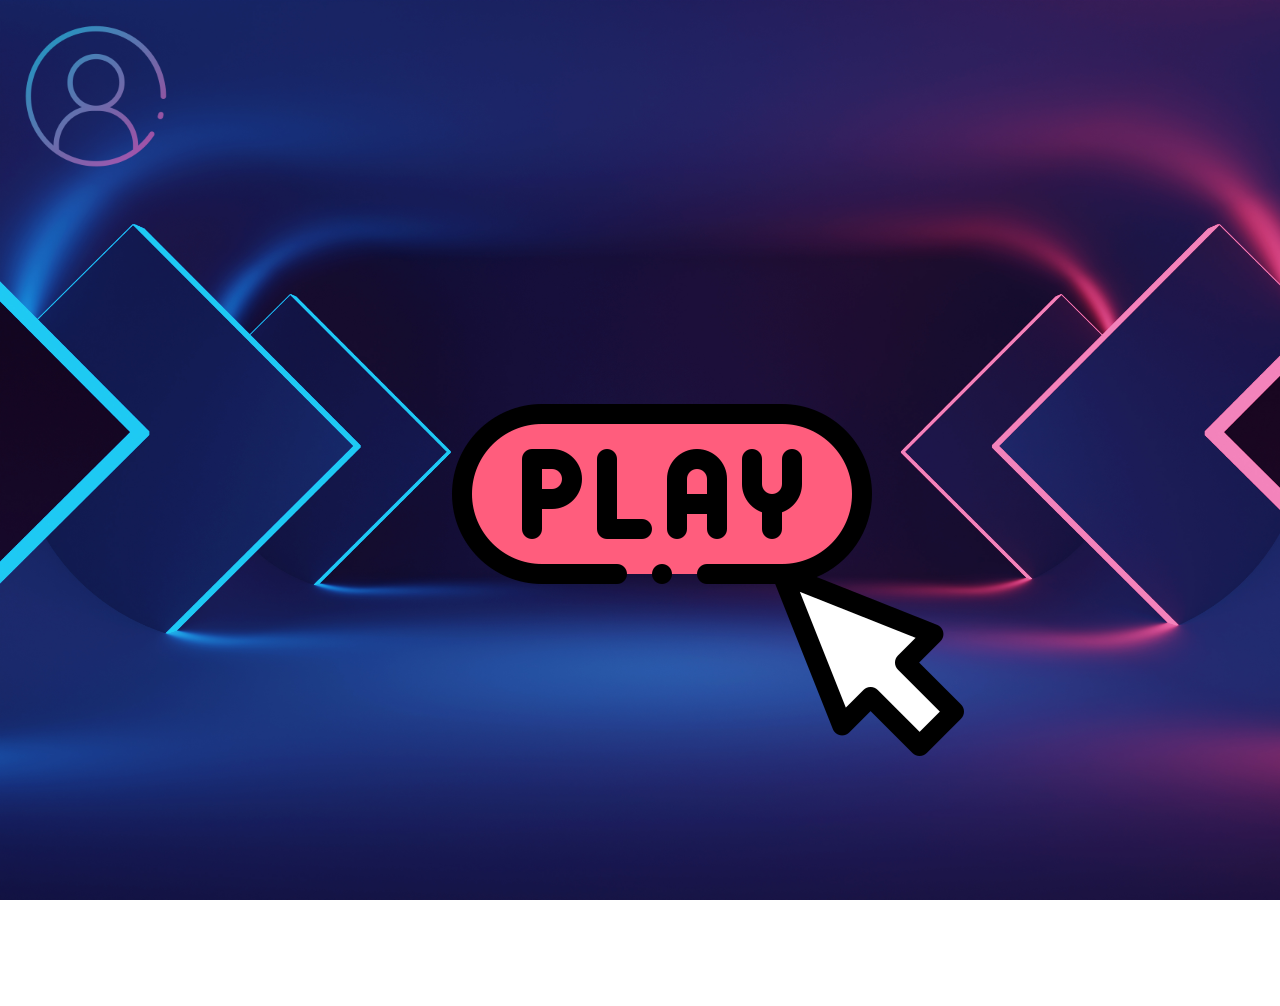
<file: index.html>
<!DOCTYPE html>
<html lang="en">
<head>
    <meta charset="UTF-8">
    <meta http-equiv="X-UA-Compatible" content="IE=edge">
    <meta name="viewport" content="width=device-width, initial-scale=1.0">
    <title>Document</title>
    <link rel="stylesheet" href="projectjs.css" />
   
</head>
<body>
    <input type="image" id="loggin" src="איקון הרשמה.png" onclick="logine()"/>    
    <a href="newProject.html"><img id="t" src="אייקון פליי.png"/></a>
    <div  id="container">
    <h1 id="h1"></h1>
    <h2>SearchNum</h2>
    <p>Stay updated with our newsletter</p>
    <form onsubmit="funcc()" action="explain.html">
    <input type="text" id="t1" placeholder="Enter your name" >
    <br>
     <input type="submit" id="t2" value="Suscribe">
    </form>
    </div>
 
	<script>
		function logine()//קישור לטופס
{
  document.getElementById("container").style.display="inline-block";
  let arrUser; 
} 
document.getElementById ("t2").addEventListener("click",function()
{
localStorage.setItem("name",document.getElementById("t1").value);
})
  let i=localStorage.getItem("name");
document.getElementById("h1").innerHTML="Welcom To "+ i;
function funcc()
{
      if(document.getElementById('name').value=="")
      {
        alert("Please enter user name");
        document.getElementById('name').focus()
        return false;
      }
      return true;
}

</script>
</body>
</html>
</file>
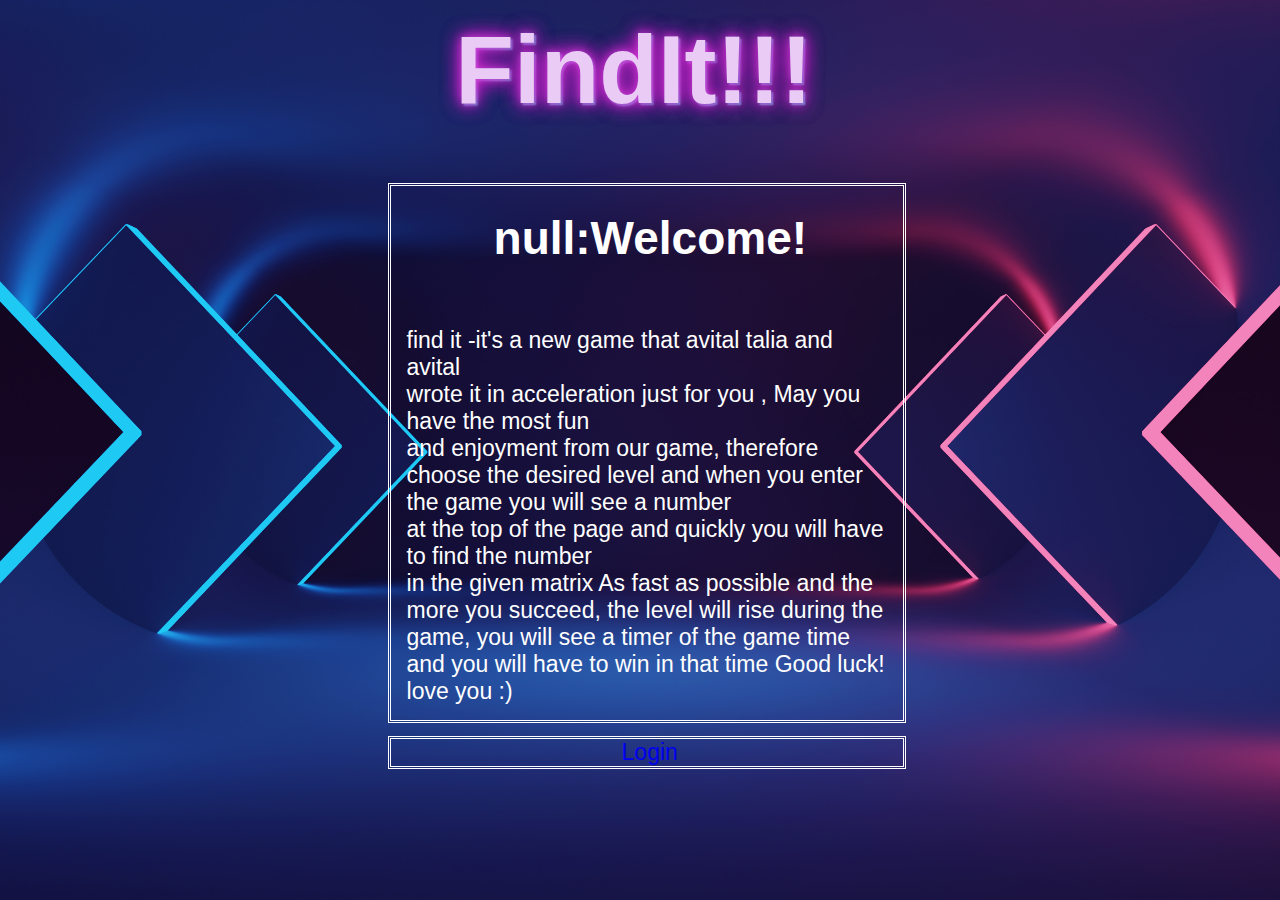
<file: explain.html>
<!DOCTYPE html>
<html lang="en">
<head>
    <meta charset="UTF-8">
    <meta name="viewport" content="width=device-width, initial-scale=1.0">
    <title>explain</title>
    <link rel="stylesheet" href="newproject.css">
</head>
<body>
   <div id="h"><h1>FindIt!!!</h1></div> 
  <div id="exp" >
   <h1 id="h1" style="margin-right: 10vw;margin-left: 8vw; "></h1>
    <p>
    find it -it's a new game that avital talia and avital
    <br> wrote it in acceleration just for you , May you have the most fun 
    <br> and enjoyment from our game, therefore choose the desired level 
     and when you enter the game you will see a number 
    <br> at the top of the page and quickly you will have to find the number 
    <br> in the given matrix As fast as possible and the more you succeed,
    the level will rise during the game, 
     you will see a timer of the game time
    <br>and you will have to win in that time
   Good luck! love you :)
  </p> 
</div >
<div id="playy">
   <a href="projectjs.html" id="play">Login</a>
</div> 
   <script>
      let k=localStorage.getItem("name");
      document.getElementById("h1").innerHTML=k+":Welcome!";
   </script>
</body>
</html>
</file>
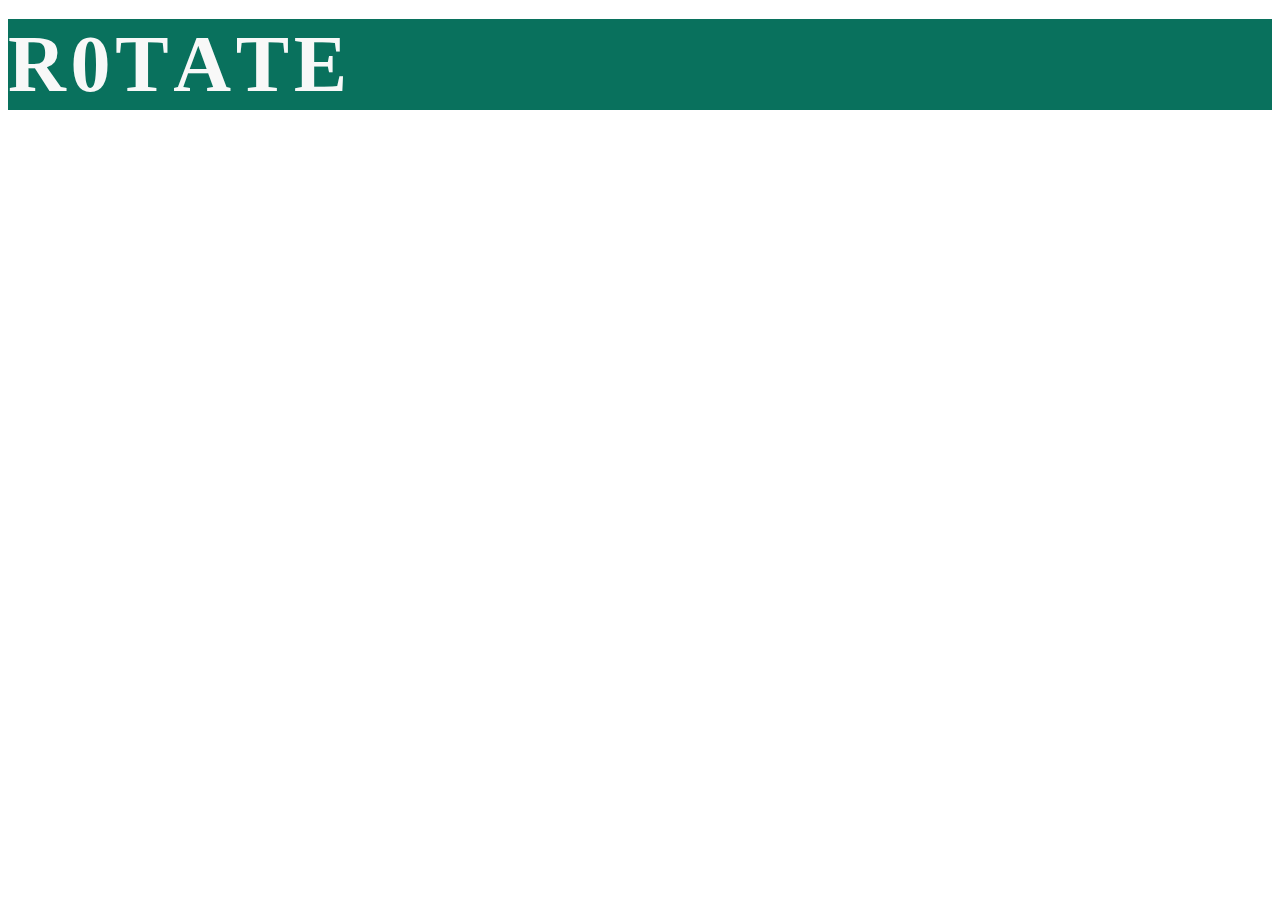
<file: hhh.html>
<!DOCTYPE html>
<html lang="en">
<head>
    <meta charset="UTF-8">
    <meta http-equiv="X-UA-Compatible" content="IE=edge">
    <meta name="viewport" content="width=device-width, initial-scale=1.0">
    <title>Document</title>
    <link rel="stylesheet" href="hhh.css" />  
    <!DOCTYPE html>
    <!DOCTYPE html>
    <html>
    <head>
        <style>
            /* @import url('https://fonts.googleapis.com/css2?family=Arvo&display=swap'); */
        </style>
    </head>
    <body>
        <div class="wrapper nine">
            <div>
                <h3 class="rotate">
                    <span>R</span>
                    <span>0</span>
                    <span>T</span>
                    <span>A</span>
                    <span>T</span>
                    <span>E</span>
                </h3>
            </div>
        </div>
    </body>
    </html>
</file>
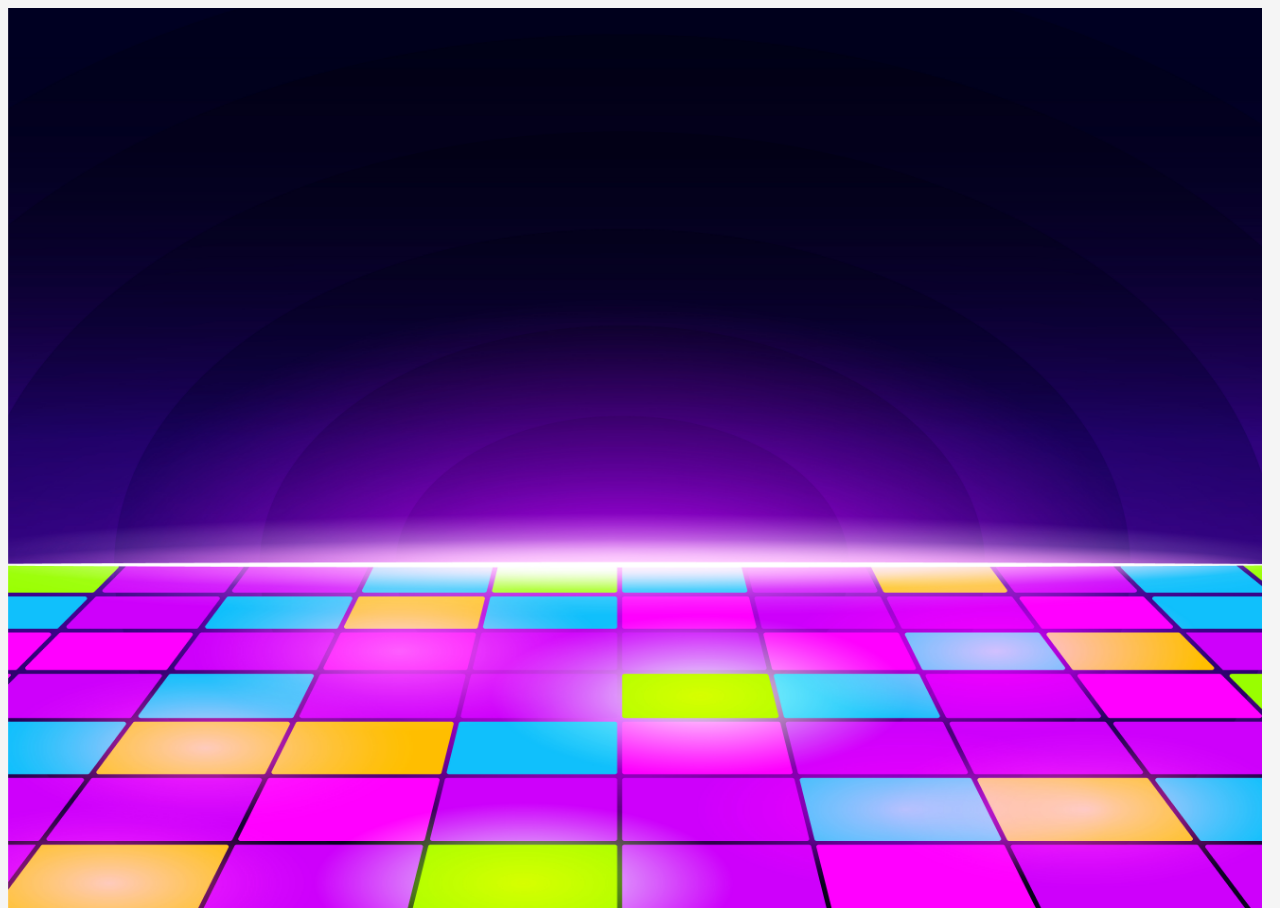
<file: new.html>
<!DOCTYPE html>
<html lang="en">
<head>
    <meta charset="UTF-8">
    <meta http-equiv="X-UA-Compatible" content="IE=edge">
    <meta name="viewport" content="width=device-width, initial-scale=1.0">
    <link rel="stylesheet" href="ply.css" />
    <title>Document</title>
</head>
<body>
    <script>
    let board = document.getElementById("board");
    for (let i = 10; i >= 1; i--)
 {
      let newRow = document.createElement("div");
      newRow.classList.add("row");
      board.appendChild(newRow);
      for (let j = 10; j >= 1; j--)
 {
        let numbers = i * 10 - 10 + j;
        let color = numbers;
          numbers = i * 10 - j + 1
        let span = document.createElement("span");
        span.classList.add("square");
        span.setAttribute("id", "a" + numbers);
        span.textContent = numbers;
        newRow.appendChild(span);
        console.log(span);
        console.log(numbers)
      }
    } </script>
</body>
</html>
</file>
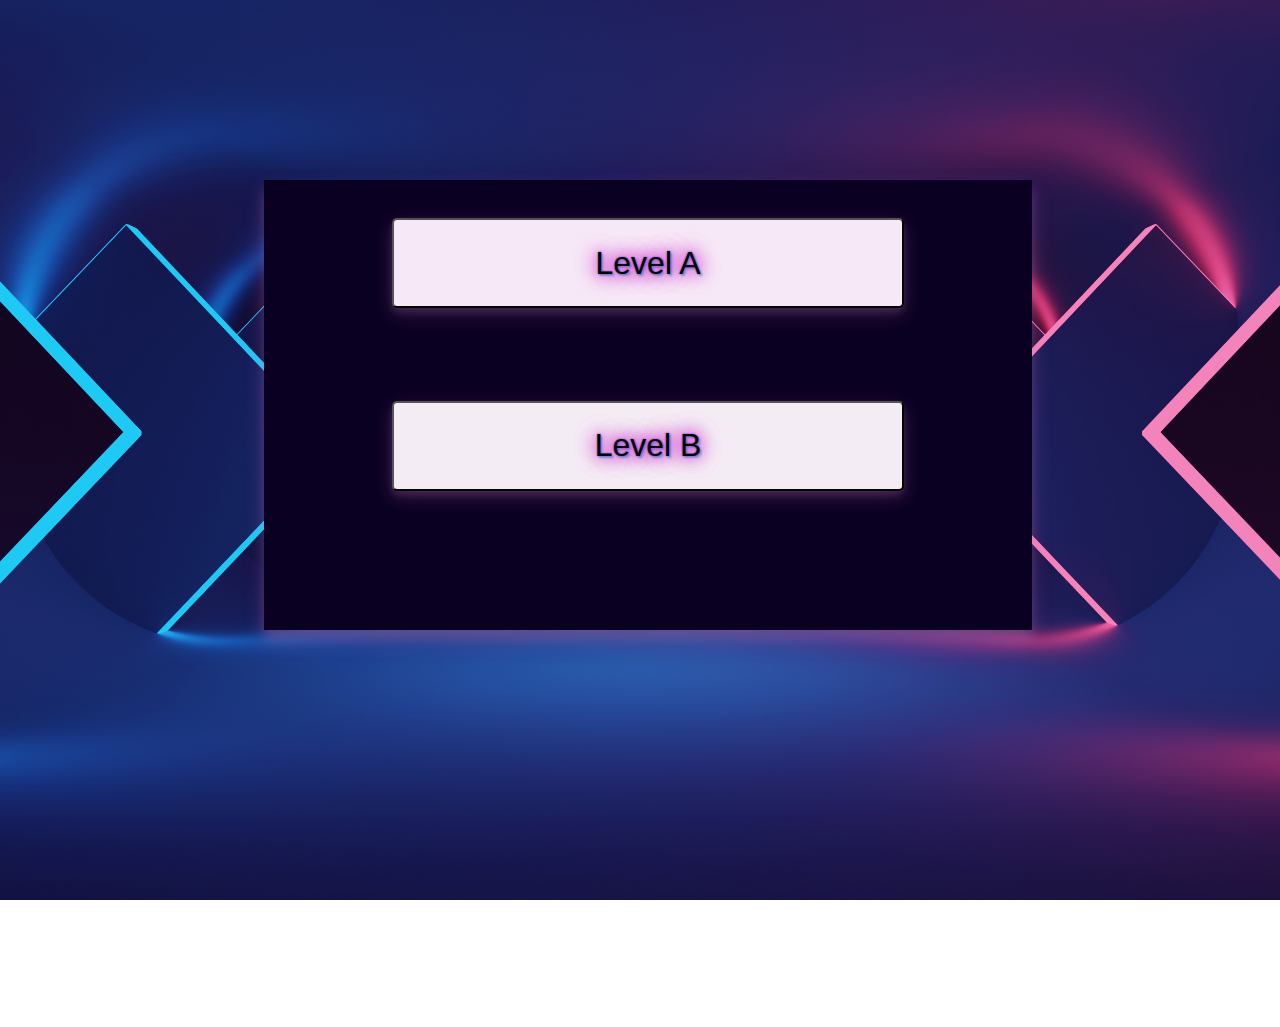
<file: newProject.html>
<!DOCTYPE html>
<html lang="en">

<head>
  <meta charset="UTF-8">
  <meta http-equiv="X-UA-Compatible" content="IE=edge">
  <meta name="viewport" content="width=device-width, initial-scale=1.0">
  <title>Document</title>
  <link rel="stylesheet" href="newproject.css" />
</head>
<body>
  <div id="wh">
    <input type="button" id="level_a" value="Level A" onclick="func(4)">
    <br>
    <input type="button" id="level_b" value="Level B" onclick="func(7)">
  </div>
  <div id="all" style="visibility:hidden;">
    <div id="alll">
      <img id="star1" />
      <img id="star2" />
      <img id="star3" />
      <div id="lookfor"></div>
      <img id="pause" src="pause.gif" onclick="Stop()" alt="">
      <div id="points">
      <p id="pointsss"></p>
      <p id="pointss"></p>
      </div>

    </div>

    <div id="board"></div>
    <div id="timer"></div>
    <div id="results">
    <input type="button" value="Try again!" id="try" />
    </div>
  </div>
  
  <script>
    let cnt = 0;
    let k;//גודל המטריצה
    let span;
    let newRow;
    let numbers;
    let flag = false;
    function Stop() 
    {
      let t=document.querySelectorAll(".square")
      if (!flag) 
      {
        document.querySelector("#timer").style.animationPlayState = 'paused';
        document.querySelector("#results").style.animationPlayState = 'paused';
        flag = true;
        document.getElementById("board").style.opacity=0;
      }
      else {
        document.querySelector("#timer").style.animationPlayState = 'running';
        flag = false;
        document.querySelector("#results").style.animationPlayState = 'running';
        document.getElementById("board").style.opacity=1;
      }
    }
    function func(k) 
    {
      document.getElementById("wh").remove();
      document.getElementById("all").style = "visibility: visible";
      start(k);
    }

    function rim()
    {
      event.target.remove();
    }
    function start(k) 
    {
      let name=localStorage.getItem("name")
      document.getElementById("pointsss").innerHTML=name+":"
      let rand1 = Math.floor(Math.random() * (k * 10)) + 1;//רינדום מספר ללמעלה-המספר שצריך למצוא
      let ri = Math.floor(Math.random() * k) + 1;//אינדקס למספר שלמעלה
      let rj = Math.floor(Math.random() * k) + 1;//כנ"ל
      let numid;//האינדקס שבו נמצא האיבר שאותו מחפשים
      document.getElementById("lookfor").innerHTML = rand1;//מכניס ללוק פור את המספר שצריך לחפש שם הוא יוצג בגדול
      let board = document.getElementById("board");//משתנה שבו שמרתי את בורד מה body
      for (let i = k; i >= 1; i--)//לולאה שיוצרת את השורות 
      {
        newRow = document.createElement("div");//יוצר אלמנט מסוג דיב כל השורות הם דיבים
        newRow.classList.add("row");//הקלאס של השורה שנוצרה הוא ROW
        board.appendChild(newRow);//השורה שנוצרה היא נהיית הילד של הלוח
        for (let j = k; j >= 1; j--)//לולאה שיוצרת את העמודות
        {
          let numbers = i * k - j + 1;//חישוב בשביל האי די של התא
          span = document.createElement("span");//יוצרת אובייקט מסוג ספאן ומכניסה למשתנה
          if (k == 4)//אם קיי שווה ארבע זה אומר שהוא בשלב הראשון
          {
            span.classList.add("square");//הוא שייך לקלאס סקוואר
          }
          if (k == 7)//אם קיי שווה שבע זה אומר שהוא בשלב השני של המשחק
          {
            span.classList.add("square7");//הוא שייך לקלאס סקוואר שבע
          }
          span.setAttribute("id", "a" + numbers);//יוצרת אי די למשתנה 
          newRow.appendChild(span);//מגדירה אותו בתור הילד של השורה שבא הוא נמצא
          if (k == 10)//זה אומר שאתה בשלב השלישי של המשחק
          {
            span.classList.add("square10");//אתה שייך לסקוואר עשר
          }
          let rand2 = Math.floor(Math.random() * (k * 10)) + 1;//רינדום מספר להכנסה לתא במטריצה
          while (rand1 == rand2)//כל עוד את השווה למספר שצריך למצוא תמשיך לרנדם מספרים אחרים כי לא רוצים שהוא יופיע יותר מפעם אחת במטריצה
            rand2 = Math.floor(Math.random() * (k * 10)) + 1;
          span.textContent = rand2;//ספאן יכיל את המספר המרונדם 
          if (ri == i && rj == j)//אם התא שבו אני נמצאת שווה לתא שאליו רציתי להכניס את המספר שאני צריכה למצוא
          {
            span.textContent = rand1;//התא יכיל את המספר המבוקש
            numid = numbers;//עכשיו יהיה שמור לי במשתנה נאמאידי   
          }
          document.getElementById("a" + numbers).addEventListener("click", rim);
        }//סוגרת פור פנימי
      }//סוגרת פור חיצוני
      document.getElementById("a" + numid).addEventListener("click", chek);//אם הוא לוחץ על התא הנכון זאת אומרת על המספר המבוקש לך לפונקצייה צאק
      function chek() {
        cnt += 100;
        document.getElementById("pointss").innerHTML = cnt;//לך לדיב סי ותשים בו את מספר הנקודות 
        document.getElementById("board").innerHTML = "";//לך לבורד תאתחל לי אותו לריק
        if (cnt == 400)//זה אומר שהוא סיים שלב ראשון בהצלחה
        {
          k = 7;//ככשיו נצטרך להגדיר מטריצה גדולה יותר שבע על שבע
          document.getElementById("star1").src = "star1.gif";//תשנה את הדיב הריק לתמונת כוכב
        }
        if (cnt == 700)//זה אומר שהוא סיים שלב שני בהצלחה
        {
          k = 10;//עכשיו נצטרך להגדיר מטריצה גדולה יותר עשר על עשר
          document.getElementById("star2").src = " star1.gif";
        }
        if (cnt == 1000)//זה אומר שהוא סיים שלש שלישי בהצלחה
        {
          document.getElementById("star3").src = "star1.gif";
        }
        if (cnt == 1300)//הוא סיים שלב רביעי בהצלחה
        {
          document.body.style.backgroundImage='url("minion.gif")';
          document.getElementById("all").remove();
          let dv=document.createElement("div");
          dv.setAttribute("id","win");
          document.body.appendChild(dv);
          document.getElementById("win").innerHTML="winner";
          // k = 0;
          // let finishh = document.createElement("div");//יוצר דיב ומכניס למשתנה פיניש
          // span.setAttribute("id", "finish");
        }
        start(k);//שולחת שוב לפונקציה
      }
    }
    console.log(span);
    document.getElementById("try").addEventListener('click', function ()//אם סיימתי או נכשלתי יש לי אפשרות לנסות שוב 
    {
      window.open("newProject.html");
    })
    
  </script>
</body>

</html>
</file>
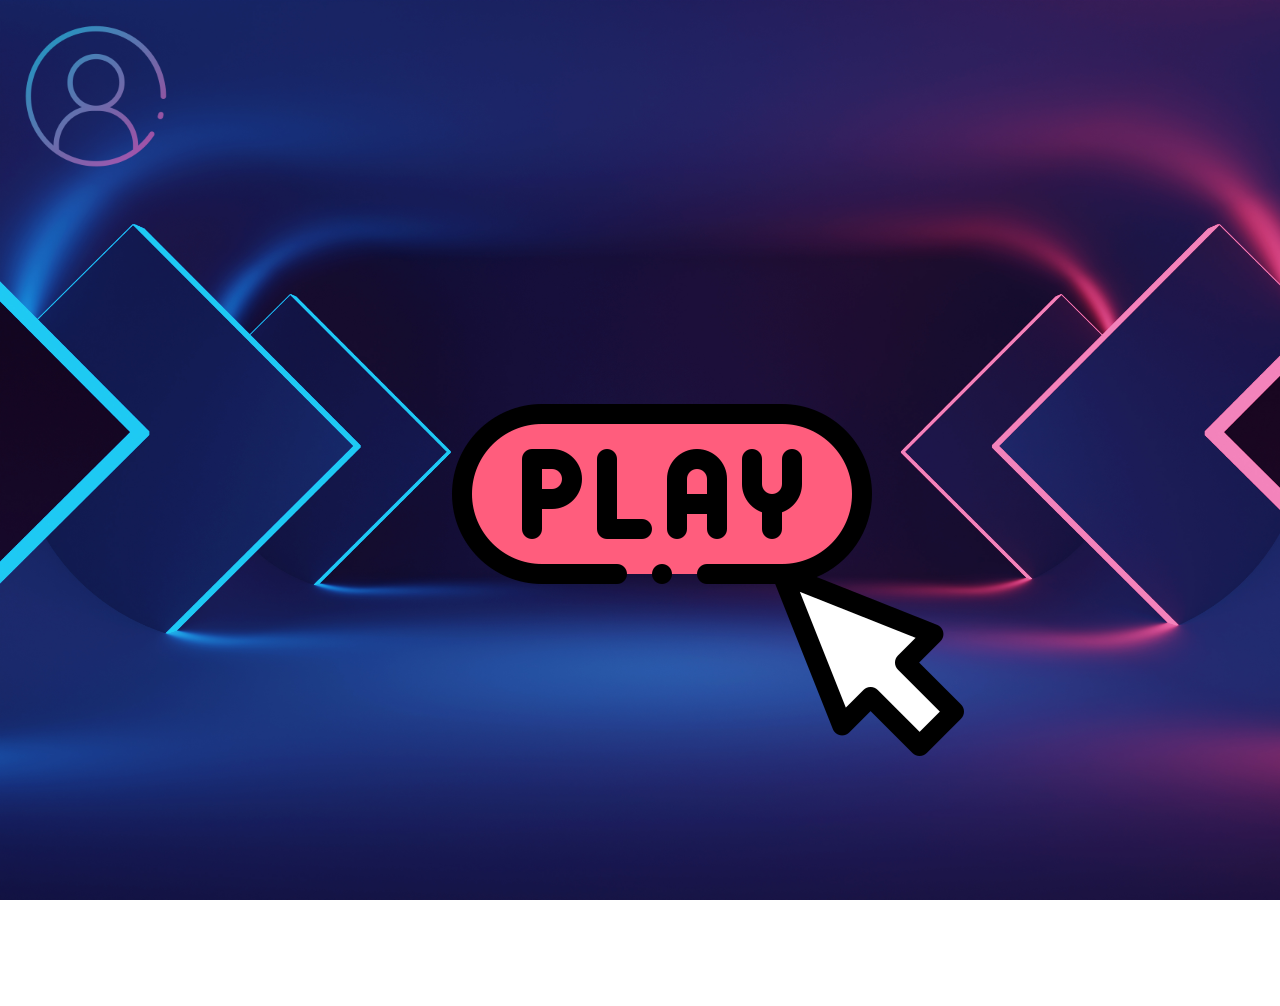
<file: projectjs.html>
<!DOCTYPE html>
<html lang="en">
<head>
    <meta charset="UTF-8">
    <meta http-equiv="X-UA-Compatible" content="IE=edge">
    <meta name="viewport" content="width=device-width, initial-scale=1.0">
    <title>Document</title>
    <link rel="stylesheet" href="projectjs.css" />
   
</head>
<body>
    <input type="image" id="loggin" src="איקון הרשמה.png" onclick="logine()"/>    
    <a href="newProject.html"><img id="t" src="אייקון פליי.png"/></a>
    <div  id="container">
    <h1 id="h1"></h1>
    <h2>SearchNum</h2>
    <p>Stay updated with our newsletter</p>
    <form onsubmit="funcc()" action="explain.html">
    <input type="text" id="t1" placeholder="Enter your name" >
    <br>
     <input type="submit" id="t2" value="Suscribe">
    </form>
    </div>
 
	<script>
		function logine()//קישור לטופס
{
  document.getElementById("container").style.display="inline-block";
  let arrUser; 
} 
document.getElementById ("t2").addEventListener("click",function()
{
localStorage.setItem("name",document.getElementById("t1").value);
})
  let i=localStorage.getItem("name");
document.getElementById("h1").innerHTML="Welcom To "+ i;
function funcc()
{
      if(document.getElementById('name').value=="")
      {
        alert("Please enter user name");
        document.getElementById('name').focus()
        return false;
      }
      return true;
}

</script>
</body>
</html>
</file>
<file: projectjs.css>
#t{
    margin-top: 20vh;
    margin-left: 20%;
    margin-bottom: 13%;
}
#loggin{
    width: 15vw;
    margin-bottom: 90vh;  
}
#loggin:hover{
    opacity: 0.6;
}
img:hover{
    opacity: 0.6;
}
@import url('https://fonts.googleapis.com/css?family=Abel|Aguafina+Script|Artifika|Athiti|Condiment|Dosis|Droid+Serif|Farsan|Gurajada|Josefin+Sans|Lato|Lora|Merriweather|Noto+Serif|Open+Sans+Condensed:300|Playfair+Display|Rasa|Sahitya|Share+Tech|Text+Me+One|Titillium+Web');

body {
	background: url('reka.jpg');
	background-attachment: fixed;
	background-size:cover;
	margin: 0;
}


#container{
	background-image: linear-gradient(to top, rgba(205, 156, 242, 0.40) 0%, rgba(246, 255, 255, 0.71) 100%); 
	box-shadow: 0 15px 30px 1px rgba(128, 128, 128, 0.31);
	text-align: center;
	border-radius: 5px;
	margin: 3em auto;
	background: rgba(255, 255, 255, 0.95);
	height: 400px;
	width: 480px;
	padding: 1em;
	position: fixed;
	bottom: 0;
	right: 0;
	left: 0;
	top: 0;	
	display:none;
    margin-top: 14%;
	
}

#container h2 
{
    -webkit-text-fill-color: transparent;
	font-family: 'Playfair Display', serif;
	background-repeat: no-repeat;
	background-attachment: fixed;
	background-size:cover;
	letter-spacing: 2px;
	font-size: 3.5em;
	margin: 0;	
}
#container p 
{
	font-family: 'Farsan', cursive;
	margin: 3px 0 1.5em 0;
	font-size: 1.3em;
	color: #7d7d7d;
}

#container input 
{
	width: 210px;
	display: inline-block;
	text-align: center;
	border-radius: 7px;
	background: #eee;
	padding: 1em 2em;
	outline: none;
	border: none;
	color: #222;
	transition: 0.3s linear;
}
::placeholder{color: #999;}
#container input:focus {background: rgba(0, 0, 333, 0.10);}
#container button {
	background-image: linear-gradient(to left, rgba(255, 146, 202, 0.75) 0%, rgba(145, 149, 251, 0.86) 100%);
	box-shadow: 0 9px 25px -5px #df91fb;
	font-family: 'Abel', sans-serif;
	padding: 0.5em 1.9em;
	margin: 2.3em 0 0 0;
	border-radius: 7px;
	font-size: 1.4em;
	cursor: pointer;
	color: #FFFFFF;
	font-size: 1em;
	outline: none;
	border: none;
	transition: 0.3s linear;
}
#container button:hover{transform: translatey(2px);}
#container button:active{transform: translatey(5px);}
</file>
<file: newproject.css>
body
{
  height: 100%;
   width: 99%;
   background-image:url('reka.jpg');
   background-repeat:no-repeat;
  background-size: 100% 100%;
  background-attachment: fixed;
}
.square ,#h
{
    width: 11vw;
    height: 18vh;
    font-size: 3rem; 
    font-family: "Play", sans-serif;
    display: inline-block;
    text-shadow: 0 0 10px #ff4af6a8, 0 0 20px #88379ca8, 0 0 20px #ef00e3a8,
    0 0 20px #ef00e3a8, 0 0 2px #00557d, 2px 2px 2px #54ccdb;
    color: #e9cbf5;
    animation: ronis-scale alternate  1s linear infinite;  
}
   @keyframes ronis-scale
   {
     0% {transform: scale(1);}

     100% {transform: scale(1.5);}
   }
  .square7
   {
    font-size: 2rem; 
    width: 80px;
    height: 70px;
    display: inline-block;
    text-align: center;
    font-family: Verdana, Geneva, Tahoma, sans-serif, "Play";
    display: inline-block;
    text-shadow: 0 0 2px #ff4af6a8, 0 0 5px #88379ca8, 0 0 3px #ef00e3a8,
    0 0 15px #e27bdda8, 0 0 2px #e7e7e7, 2px 2px 2px #54ccdb;
    color: #e9cbf5;
    transition: 0.5s ease-in-out;
    animation: loader 2s infinite;
    }       
    @keyframes loader 
    {
      0% {rotate: 0deg;}
      
      50% {rotate: 180deg;}
      
      100% {rotate: 360deg;}
    } 
    .square10
    {
      font-size: 1rem; 
      width: 60px;
      height: 50px;
      display: inline-block;
      text-align: center;
      font-family: Verdana, Geneva, Tahoma, sans-serif, "Play";
      display: inline-block;
      text-shadow: 0 0 2px #ff4af6a8, 0 0 5px #88379ca8, 0 0 3px #ef00e3a8,
      0 0 15px #e27bdda8, 0 0 2px #e7e7e7, 2px 2px 2px #54ccdb;
      color: #e9cbf5;
    }  
    #finish
    {
      font-family: "Play", sans-serif;
      font-size: 3rem; 
      color: #e9cbf5;
      text-shadow: 0 0 10px #ff4af6a8, 0 0 20px #88379ca8, 0 0 20px #ef00e3a8,
      0 0 20px #ef00e3a8, 0 0 2px #00557d, 2px 2px 2px #54ccdb;
    }
    #lookfor
    {
      width: 20vw;
      margin: 0;
      text-align: center; 
      border: 1px solid white;
      font-size: 5rem;
      font-family: "Play", sans-serif;
      display: inline-block;
      text-shadow: 0 0 10px #ff4af6a8, 0 0 20px #88379ca8, 0 0 20px #ef00e3a8,
      0 0 20px #ef00e3a8, 0 0 2px #00557d, 2px 2px 2px #54ccdb;
      color: #e9cbf5;
      margin-bottom: 3%;
      margin-left: 15vw;
    }
    #timer 
    {
      position: absolute;
      bottom: 0;
      left: 0;
      line-height: 3rem;
      height: 2rem;
      text-align: center;
      animation: timeline 100s linear;
      mix-blend-mode: difference;
      font-size: 2rem;
      width: 100%;
      color: white;
      background: black;
    }
  @keyframes timeline 
  {
    0% {width: 100%;background: rgba(255, 0, 170, 0.778);}
   50% {width: 50%;brackground: rgb(255, 1, 242);}
   100% {width: 0%;background: rgb(255, 244, 255);}
  }
  #timer::before
  {
   content: "";
   width: 100%;
   /* background: rgb(255, 255, 255); */
   position: absolute;
   height: 100%;
   top: 0;
   left: 0;
   z-index: -1;
   /* animation: timeline 100s linear; */
   animation-fill-mode: forwards;
  }
  #timer::after 
  {
  font-weight: bold;
  }
  #results 
  {
   position: absolute;
   top: 0;
   bottom: 0;
   left: 0;
   width: 0;
   height: 0;
   overflow: hidden;
   background-repeat: no-repeat;
   background-attachment: fixed;
   background-size: 100% 100%;
   background-image: url("game\ over2.jpg"); 
   animation: showResults 0.25s linear;
   animation-fill-mode: forwards;
   animation-delay: 100s;
  }
  @keyframes showResults 
  {
   from {width: 0;height: 0;}
   to {width: 100vw;height: 100vh;}
  }  
  #all 
  {
    display: flex;
    flex-direction: column; 
    flex-wrap:nowrap;  
    justify-content: space-around; 
    text-align: center;
  }
  #alll
  {
    display: flex;
    flex-direction: row;
    margin-top: 3vh;
  }
  #allbig
  {
    display: flex;
    flex-direction: column;
    justify-content:space-between;
  } 
  #star1,#star2,#star3
  {
    width: 6vw;
    height: 12vh;
    margin-top: 2%;
    border: none;
    margin-left: 2vw;
  }
  #points
  {
    font-size: 70px;
    text-align: center;
    font-family: 'Segoe UI', Tahoma, Geneva, Verdana, sans-serif;
    border: 1px solid white;
    color: #000000;
    margin-right: 1vw;
    right: 1vw;
    width: 13vw;
    height: 20vh;
    margin-left: 21vw;
    text-shadow: 0 0 10px #ff4af6a8, 0 0 20px #88379ca8, 0 0 20px #ef00e3a8,
    0 0 20px #ef00e3a8, 0 0 2px #00557d, 2px 2px 2px #54ccdb;
  }
  #pointss
  {
margin-top: 2vh;
  }
  #pointsss
  {
    margin-top: 0.5vh;
    margin-top: 1vh;
    font-size: 25px;
  }
 #level_a
 {
  width: 40vw;
  height: 10vh;
  border-radius: 5px;
  background-color: rgb(246, 232, 246);
  box-shadow: 0 4px 7px 0 rgba(180, 125, 174, 0.2), 0 6px 20px 0 rgba(241, 125, 220, 0.2);
  font-family: 'Trebuchet MS', 'Lucida Sans Unicode', 'Lucida Grande', 'Lucida Sans', Arial, sans-serif;
  font-size: xx-large;
  margin: 5%;
  margin-left: 15%;
  margin-right: 15%;
  text-shadow: 0 0 10px #ff4af6a8, 0 0 20px #88379ca8, 0 0 20px #ef00e3a8,
  0 0 20px #ef00e3a8, 0 0 2px #00557d, 2px 2px 2px #54ccdb;  
  }
 #level_b
 {
  width: 40vw;
  height: 10vh;
  border-radius: 5px;
  background-color: rgb(244, 236, 244);
  box-shadow: 0 4px 7px 0 rgba(180, 125, 174, 0.2), 0 6px 20px 0 rgba(241, 125, 220, 0.2);
  font-family: 'Trebuchet MS', 'Lucida Sans Unicode', 'Lucida Grande', 'Lucida Sans', Arial, sans-serif;
  font-size: xx-large;
  margin-top: 7%;
  margin-left: 15%;
  margin-right: 15%;
  text-shadow: 0 0 10px #ff4af6a8, 0 0 20px #88379ca8, 0 0 20px #ef00e3a8,
  0 0 20px #ef00e3a8, 0 0 2px #00557d, 2px 2px 2px #54ccdb;
 }
#level_b:hover
{
  background-color: rgb(238, 163, 240);
}
#level_a:hover
{
  background-color: rgb(238, 163, 240);
}
#wh
{
margin: 20vh;
margin-left: 20vw;
justify-content: center;
text-align: center;
width: 60vw;
height: 50vh;
background-color:rgb(10, 0, 34) ;
box-shadow: 0 10px 10px 0 rgba(180, 125, 174, 0.2), 0 10px 20px 0 rgba(241, 125, 220, 0.2);
}
#pause{
  width: 20px;
  height: 20px;
}
 #exp
 {
  margin-left: 30%;
  direction: ltr;
  font-size: 23px;
  font-family: sans-serif;
  color: white;
  border-color: white;
  border-style: double;
  width: 40vw;
  margin-top: 1%;
 }
 h1
 {
direction: ltr;
margin-left: 45%;
margin-top: 5%;
margin-bottom: 12%;
}
p
{
margin: 3%;
}
#b
{
  margin-left: 30.1%;
  margin-top: 1%;
  width: 40vw;
  background-color: white;
  height: 5vh;
  color: blue;
  font-size: larger;
  font-family: sans-serif;
}
#h{
  margin-left: 30vw;
}
#play{
  margin-left: 18vw;
  text-decoration: none;

}
#playy{
   margin-left: 30%;
  direction: ltr;
  font-size: 23px;
  font-family: sans-serif;
  color: white;
  border-color: white;
  border-style: double;
  width: 40vw;
  margin-top: 1%;
}
#try
{
  margin-top: 80vh;
  width:15vw;
  height: 15vh;
  background-color:rgb(226, 214, 253) ;
  box-shadow: 0 10px 10px 0 rgba(180, 125, 174, 0.2), 0 10px 20px 0 rgba(241, 125, 220, 0.2);
  color:rgb(55, 0, 102) ;
  text-shadow: 0 0 10px #ff4af6a8, 0 0 20px #88379ca8, 0 0 20px #ef00e3a8,
  0 0 20px #ef00e3a8, 0 0 2px #00557d, 2px 2px 2px #54ccdb;
  font-size: large;
  font-family: 'Segoe UI', Tahoma, Geneva, Verdana, sans-serif;
  

  
}
#win
{
  font-size: 400px;
  color: gold;
  text-shadow: 0 10px 10px 0 rgba(180, 125, 174, 0.2), 0 10px 20px 0 rgba(241, 125, 220, 0.2);
  width: 30vw;
  height: 40vh;
  margin-left: 50vw-(30vw/2);
}
#pause
{

   width: 5vw;
   height: 10vh;
   border: 1px solid white;
   /* text-align: center;
   font-family: Cambria, Cochin, Georgia, Times, 'Times New Roman', serif;
   font-size: large;
   text-shadow: 0 0 10px #ff4af6a8, 0 0 20px #88379ca8, 0 0 20px #ef00e3a8,
   0 0 20px #ef00e3a8, 0 0 2px #00557d, 2px 2px 2px #54ccdb; */


}
</file>
<file: hhh.css>
.wrapper.nine {
    background-color: #09715d;
    font-family: 'Arvo', serif;
}
.rotate span {
    font-size: 5rem;
    color: #f8f8f8;
    display: inline-flex;
    animation: rotate 2s infinite;
}
@keyframes rotate {
    0%,
    75% {
        transform: rotateY(360deg);
    }
}
.nine span:nth-of-type(1) {
    animation-delay: 0.2s;
}
.nine span:nth-of-type(2) {
    animation-delay: 0.4s;
}
.nine span:nth-of-type(3) {
    animation-delay: 0.6s;
}
.nine span:nth-of-type(4) {
    animation-delay: 0.8s;
}
.nine span:nth-of-type(5) {
    animation-delay: 1s;
}
.nine span:nth-of-type(6) {
    animation-delay: 1.2s;
}
</file>
<file: ply.css>
body{
    background-image:url('aaa.jpg');
    background-repeat:no-repeat;
    width: 98vw;
    height: 97.7vh;
    background-size: 100% 100%;}
/* }#f{
  background-color: beige;  
  size: 50px;
} */
#p{
    width: 70px;
    height: 70px;
    background-color:red ;
}#result{
    width: 70px;
    height: 70px;
    background-color:yellow ;  
}
table{
  padding-left: 480px;


}
html {
  height: 100%;
  font: 62.5%/1 "Lucida Sans Unicode","Lucida Grande",Verdana,Arial,Helvetica,sans-serif;
  background: #f5f5f5 url(https://s.cdpn.io/79/light-beams.jpg) no-repeat center center;
}

body {
  height: 100%;
  display: flex;
  flex-direction: column;
  justify-content: center;
  align-items: center;
}

#wrapper {
  text-align: center;
  color: #000;
  font-weight: bold;
  font-size: 10em;
  padding: 50px 0;
}

span { 
  text-shadow: -0.06em 0 red,  0.06em 0 cyan; /* This creates the 3D effect, pretty easy, eh? */
  letter-spacing: 0.08em; /* make sure the letters don't overlap */
}

p {
  margin: 0;
}

/* ---------------- Stars ---------------- */

#stars span {
  display: inline-block;
  transform: scale(1);
  transition: transform 2s cubic-bezier(0, 1, 0, 1);
}
#stars span:hover {
  cursor: crosshair;
  transform: scale(1.3); /* This adds a hover effect */
  transition: transform .2s cubic-bezier(0, 0.75, 0, 1);
}
#stars span:active {
  text-shadow: none; /* Click to disable the 3D effect */
}

/* Below the stars animation */
#stars span:nth-child(1), #stars span:nth-child(5) { font-size: 0.3em; animation-delay: 0.2s; }
#stars span:nth-child(2), #stars span:nth-child(4) { font-size: 0.5em; animation-delay: 0.1s; }
#stars span:nth-child(3) { font-size: 0.8em; animation-delay: 0s; }

#stars span { animation: stars-animation 3s 50 ease-in-out; }

@-webkit-keyframes stars-animation {
  0% { transform: scale(1); }
  90% { transform: scale(1); }
  95% { transform: scale(1.3); }
  100% { transform: scale(1); }
}

#stars:hover span {
  animation: none; /* Disables the animation on hover */
}


/* ---------------- Title ---------------- */

#title {
  font-family: Helvetica, Geneva, sans-serif; /* Any font would work, but SansSerif looks better */
}
#title:focus {
  outline: none;
}
#title span {
  vertical-align: middle;
  line-height: 1.5em;
  transition: font-size 2s cubic-bezier(0, 1, 0, 1);
}
#title span:hover {
  font-size: 1.5em; /* This adds a hover effect */
  line-height: 1em;
  transition: font-size .2s cubic-bezier(0, 0.75, 0, 1);
}
#title span:active {
  font-size: 1em;
  text-shadow: none; /* Click to disable the 3D effect */
}
#title span::selection {
  background-color: red; /* This hides the selection */
}


/* ---------------- Slogan ---------------- */

#slogan { font-size: 0.25em; }
#slogan span:active { text-shadow: none; }




/* Below just some styling for the meta info */

#meta {
  color: #777;
  font-size: 1.2em;
  line-height: 1.6em;
  text-align: center;
  text-shadow: rgba(255,255,255,0.5) 0 1px 0;
  margin: 30px;
}
#meta strong { font-weight: bold; color: #000; }
#meta p:first-child { margin-bottom: 20px; }
#meta a { text-decoration: none; color: #7276ff; }
#meta a:hover { color: rgba(114,118,255,0.5); }
#meta img { vertical-align: text-bottom; }
</file>
